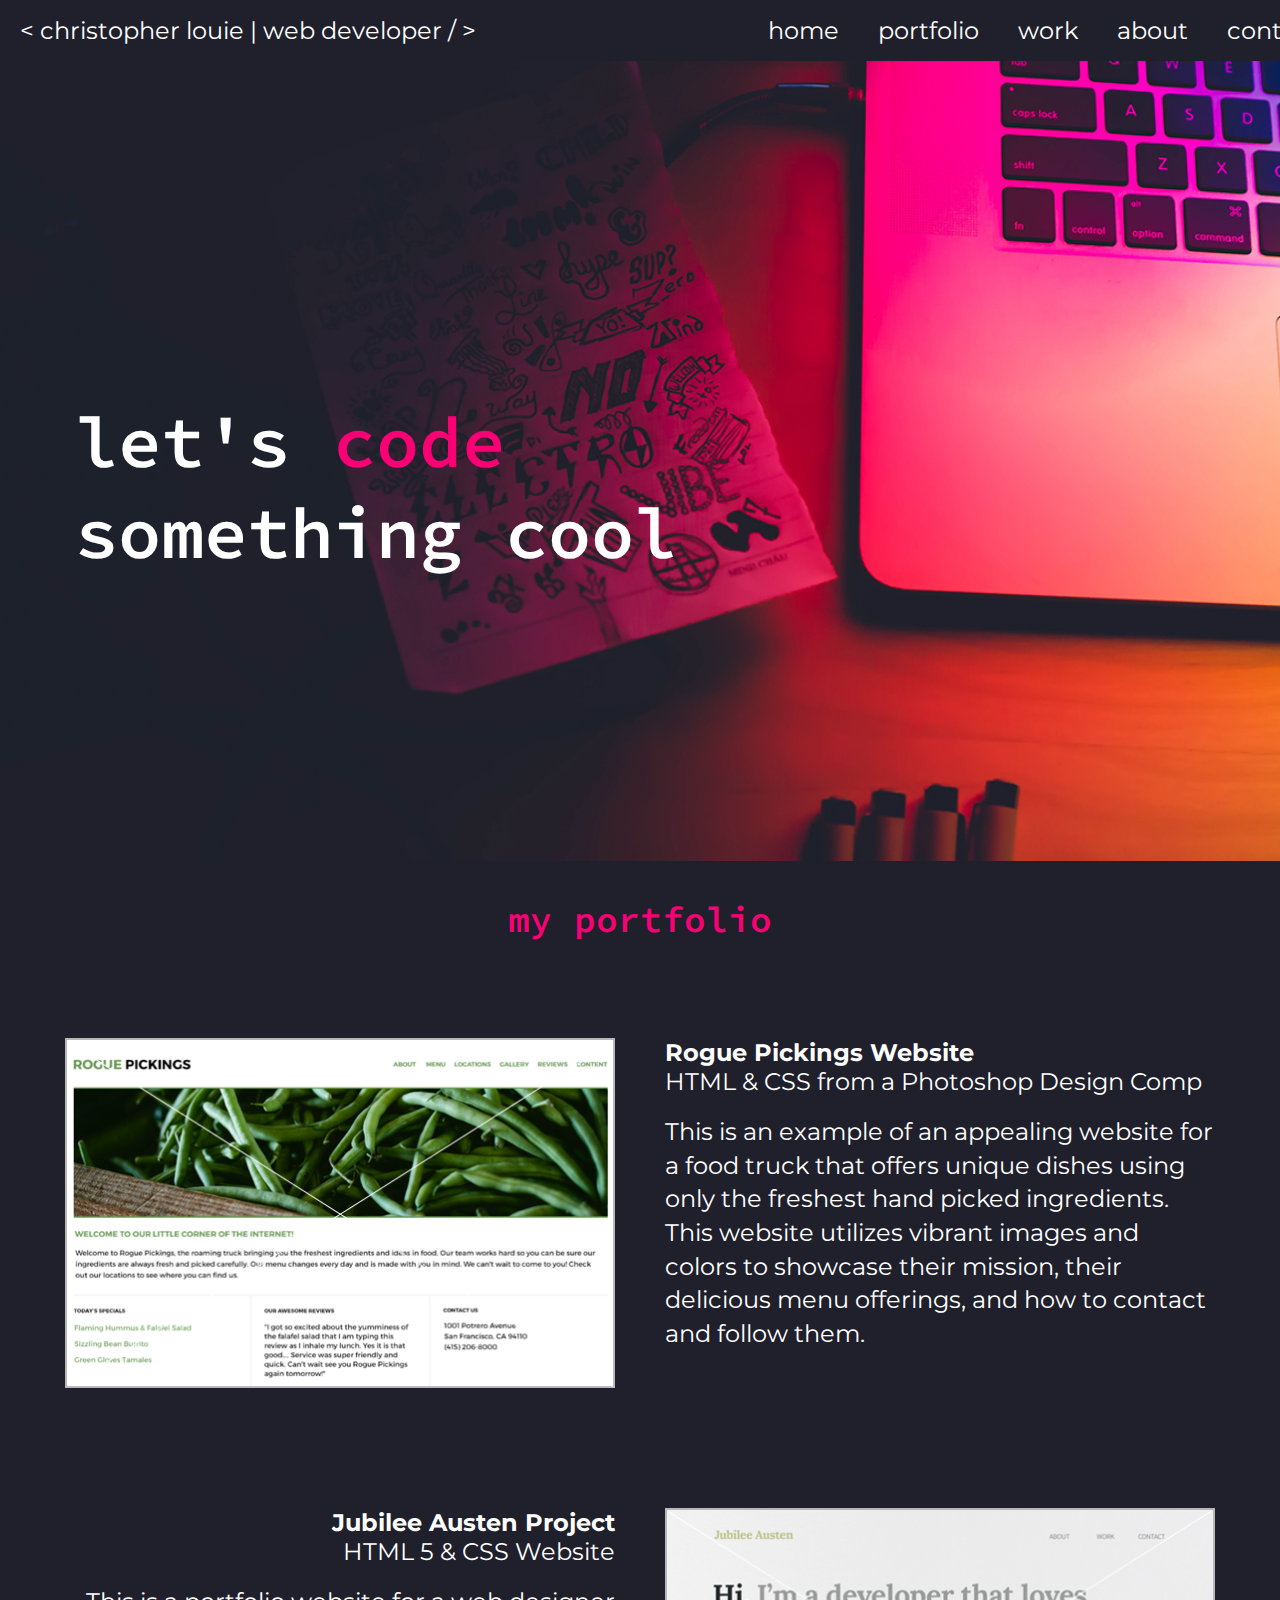
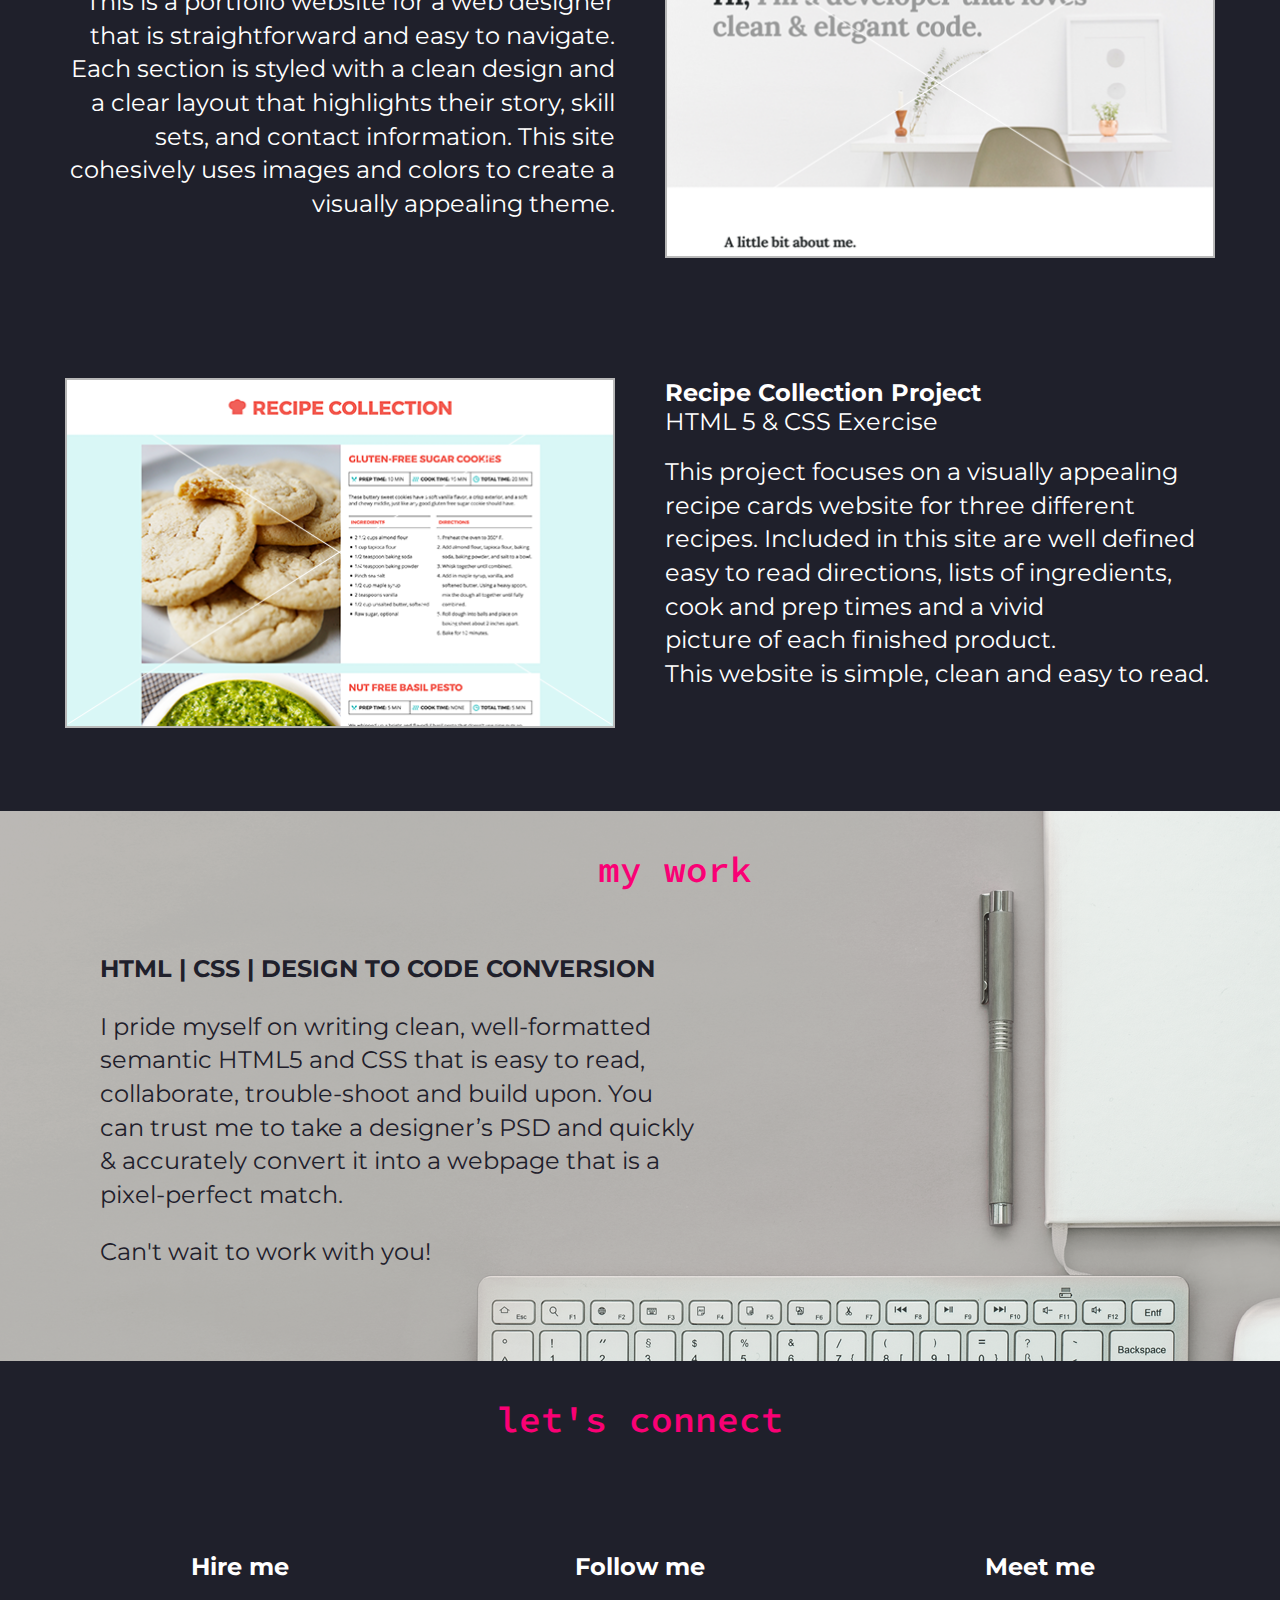
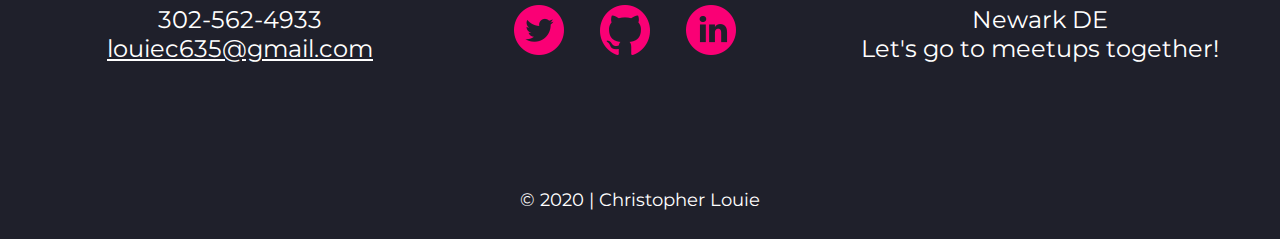
<file: index.html>
<!doctype html>

<html lang="en">
  <head>
      <meta charset="utf-8">
      <title>Christopher Louie | Portfolio</title>
      <link rel="stylesheet" href="css/normalize.css">
      <link rel="stylesheet" href="css/main.css">
      <link href="https://fonts.googleapis.com/css2?family=Montserrat:wght@400;700&family=Source+Code+Pro:wght@400;600&display=swap" rel="stylesheet">
  </head>

  <body>
        <!--Header Section-->
    <header>
            <div class="name">
                <h1>&lt; christopher louie &VerticalLine; web developer / &gt;</h1>
            </div>

                <nav>
                    <ul>
                        <li><a href="index.html">home</a></li>
                        <li><a href="#portfolio">portfolio</a></li>
                        <li><a href="#work">work</a></li>
                        <li><a href="about/index.html">about</a></li>
                        <li><a href="#contact">contact</a></li>
                    </ul>
                </nav>
    </header>
    <main>
        <!--Main Background-->
          <section id="top-section">
                <h2>let's <span>code</span> <br>
                    something cool</h2>
          </section>


      <!--Portfolio Section-->
        <section id="portfolio">
          <div class="full-width">
            <h3>my portfolio</h3>
        <!--Rogue Project-->
            <div class="half-width">
                <a href="https://louiec635.github.io/Rogue-Pickings/" target="_Blank"> <img src="img/rogue-pickings-thumbnail.png" alt="Rogue Pickings Image"></a>
            </div>
            <div class="half-width" id="rogue">
              <h4>Rogue Pickings Website<br>
                          <span>HTML &amp; CSS from a Photoshop Design Comp</span></h4><br>
                          <p>This is an example of an appealing website for a food truck that offers unique dishes using only the freshest hand picked
                              ingredients. This website utilizes vibrant images and colors to showcase their mission, their delicious menu offerings,
                              and how to contact and follow them. </p>
            </div>

            <!--Jubilee Austen Project-->
            <div class="half-width" id="jubilee">
              <h4>Jubilee Austen Project<br>
              <span>HTML 5 & CSS Website</span></h4><br>
              <p>This is a portfolio website for a web designer that is straightforward and easy to navigate. Each section is styled
                with a clean design and a clear layout that highlights their story, skill sets, and contact information.
                This site cohesively uses images and colors to create a visually appealing theme.</p>
            </div>
            <div class="half-width">
              <a href="https://louiec635.github.io/Jubilee-austen/" target="_Blank"><img src="img/jubilee-thumbnail.png" alt="Jubilee Austen Image"></a>
            </div>

            <!--Recipe Project-->
            <div class="half-width">
              <a href="https://louiec635.github.io/Recipe-card/" target="_Blank"><img src="img/recipe-thumbnail.png" alt="Recipe Image"></a>
            </div>
            <div class="half-width">
              <h4>Recipe Collection Project<br>
                          <span>HTML 5 & CSS Exercise</span></h4><br>
                <p>This project focuses on a visually appealing recipe cards website for three different recipes.
                  Included in this site are well defined easy to read directions, lists of ingredients, cook and prep times and a
                  vivid <br> picture of each finished product.<br> This website is simple, clean and easy to read.</p>
            </div>
          </div>
        </section>

      <!---Work Section-->
        <section id="work">
              <div class="full-width">
                  <h3>my work</h3>
                      <div class="half-width">
                        <p id="skills">HTML &VerticalLine; CSS &VerticalLine; Design to Code Conversion<p>

                          <p>I pride myself on writing clean, well-formatted semantic HTML5 and CSS that is easy to read, collaborate,
                            trouble-shoot and build upon. You can trust me to take a designer’s PSD and quickly & accurately convert it into a webpage
                            that is a pixel-perfect match.</p>
                              <p>Can't wait to work with you!</p>
                            </div>
                       </div>
          </section>

        <!--Contact Section-->
          <section id="contact">
            <div class="full-width">
                <h3>let's connect</h3>
        <!---phone and email-->
            <div class="third-width">
                <p class="bold-me">Hire me</p>
                    <p>302-562-4933<br>
                    <a id="mail" href="mailto:louiec635@gmail.com">louiec635@gmail.com</a></p>
            </div>
        <!---Social Media Icons and Links-->
              <div class="third-width">
                <p class="bold-me">Follow me</p>
                  <ul>
                      <li><a href="https://twitter.com/clouie_17" target="_Blank"><img src="img/twitter-icon-trans.png" alt="Twitter icon"></a></li>
                      <li><a href="https://github.com/louiec635" target="_Blank"><img src="img/github-icon-trans.png" alt="Github icon"></a></li>
                      <li><a href="https://www.linkedin.com/in/christopherlouie1/" target="_Blank"><img src="img/linkedin-icon-trans.png" alt="Linkedin icon"></a></li>
                  </ul>
              </div>
        <!---Location-->
              <div class="third-width">
                <p class="bold-me">Meet me</p>
                        <p>Newark DE <br>
                        Let's go to meetups together!</p>
              </div>
            </div>
        </section>

        <!--Copyright-->
        <footer>
                <p>&copy; 2020 &VerticalLine; Christopher Louie</p>
        </footer>
    </main>
  </body>
</html>
</file>
<file: css/main.css>
/***Base Styles***/
* {
  box-sizing: border-box;
}

body {
  background-color: #1f202b;
  font-family: 'Montserrat', sans-serif;
  color: #ffffff;
  margin: 0 auto;
}


/***Grid***/

.full-width {
  width: 1200px;
  margin: 0 auto;
  overflow: auto;
}

.half-width {
  width: 600px;
  float: left;
}

.third-width {
  width: 400px;
  float: left;
}

/***Header***/
header {
  /***height: 10px;**/
  width: 1350px;
  overflow: auto;
}

.name {
  float: left;
  padding-left: 20px;
}
h1{
  font-size: 24px;
  font-weight: normal;
}

nav {
  float: right;
  padding-right: 30px;
}

nav ul li {
  display: inline-block;
}

nav ul li a {
  text-decoration: none;
  color: #ffffff;
  font-size: 24px;
  padding-left: 35px;
}

#top-section {
  width: 1350px;
  height: 800px;
  background-image: url('../img/hero-background.png');
  background-size: cover;
  background-position: center;
}

#top-section h2 {
  margin: 0;
  font-family: 'Source Code Pro', monospace;
  font-size: 72px;
  font-weight: 600;
  padding: 335px 0 0 75px;
}

#top-section span {
  color: #fa0075;
}

/***Section Headings***/
h3 {
  color: #fa0075;
  font-size: 36px;
  font-family: 'Source Code Pro', monospace;
  font-weight: 600;
  text-align: center;
}

/***Portfolio***/
#portfolio {
  height: 1550px;
}

#portfolio .half-width{
  width: 550px;
  height: 350px;
  margin: 60px 25px;
}

#portfolio h4 {
  font-size: 24px;
  margin: 0;
}

#portfolio span {
  font-weight: normal;
}

#portfolio p {
  font-size: 24px;
  line-height: 1.4;
  margin: 0;
  padding-bottom: 20px;
}

#portfolio img {
  width: 550px;
  height: 350px;
  border: 1px solid #b7b7b7;
}

#jubilee {
  text-align: right;
}

/***Work***/
#work {
  width: 1350px;
  height: 550px;
  background-image: url('../img/work-background.png');
  background-size: cover;
}

#work .half-width {
  color: #1f202b;
  height: 400px;
  margin-left: 25px;
}

#skills {
  font-size: 24px;
  font-weight: bold;
  text-align: left;
  text-transform: uppercase;
}

#work p {
  font-size: 24px;
  text-align: left;
  line-height: 1.4;
}

/***Contact***/

.bold-me {
  font-weight: bold;
}
#contact {
  height: 400px;
  font-size: 24px;
}

#contact .third-width{
  text-align: center;
  padding-top: 50px;
}

#contact ul {
  margin: 0;
  padding: 0;
}

#contact ul li {
  display: inline-block;
  list-style-type: none;
  margin: 0 auto;
}

#contact ul li a {
  padding-right: 30px;
  text-decoration: none;
}

#mail {
  color: #ffffff;
}

/***Copyright***/
footer {
  color: #ffffff;
  font-size: 18px;
  text-align: center;
  padding: 10px;
}

/***About***/
#about .full-width {
padding: 80px 0;
}

#about {
  background-image: url('../img/about-me.png');
  background-size: cover;
  background-position: center;
  margin: 0 auto;
}

#about h3 {
  font-weight: bold;
}

#about p {
font-size: 21px;
font-weight: bold;
color: #ffffff;
line-height: 40px;
padding-left: 50px;
padding-right: 50px;
}
</file>
